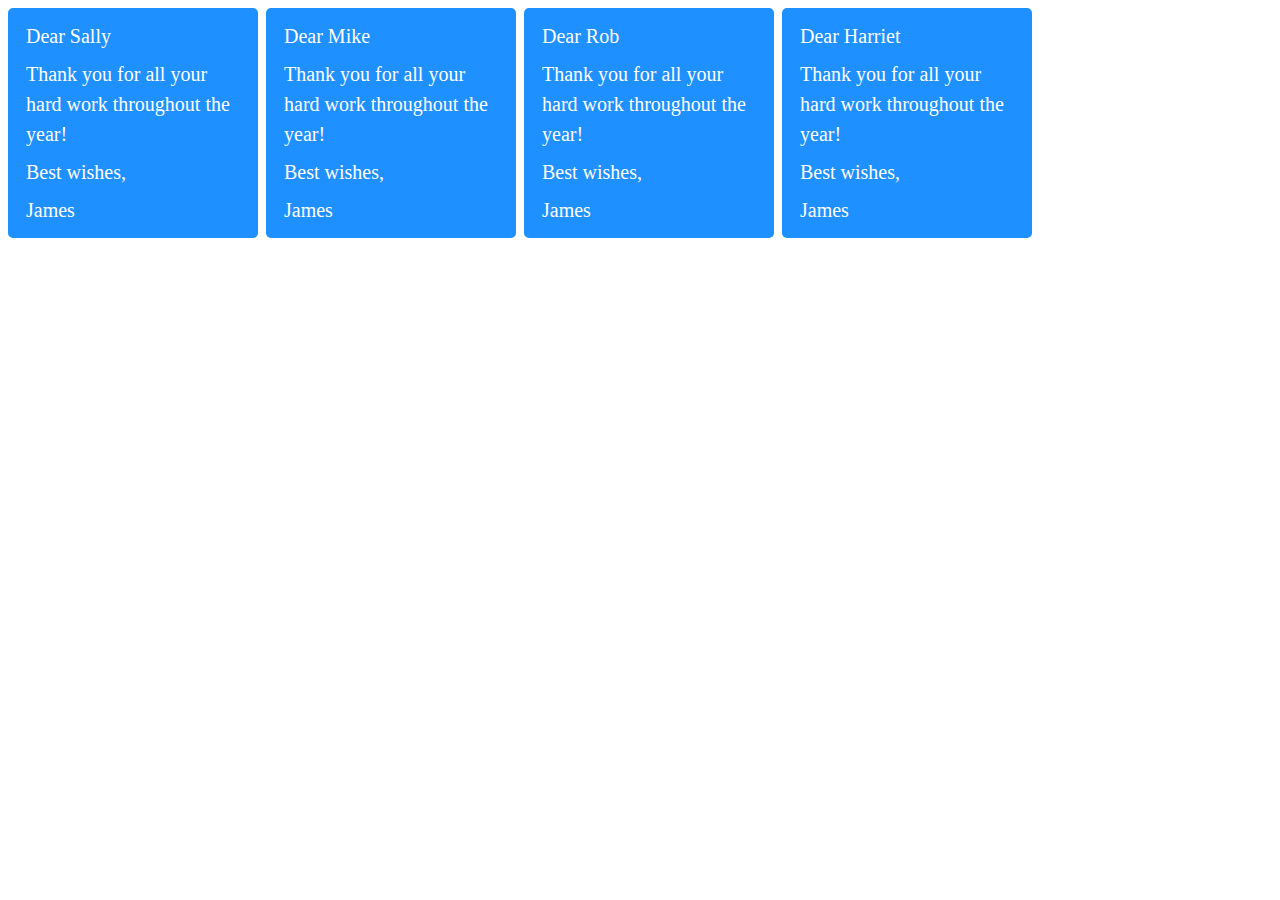
<file: rest-parameter-2/index.html>
<!DOCTYPE html>
<html lang="en">
  <head>
    <meta charset="UTF-8" />
    <meta http-equiv="X-UA-Compatible" content="IE=edge" />
    <meta name="viewport" content="width=device-width, initial-scale=1.0" />

    <link rel="stylesheet" href="index.css" />
    <title>Rest Parameter 2 practice</title>
  </head>
  <body>
    <div id="labels-container" class="labels-container"></div>
    <script src="index.js"></script>
  </body>
</html>
</file>
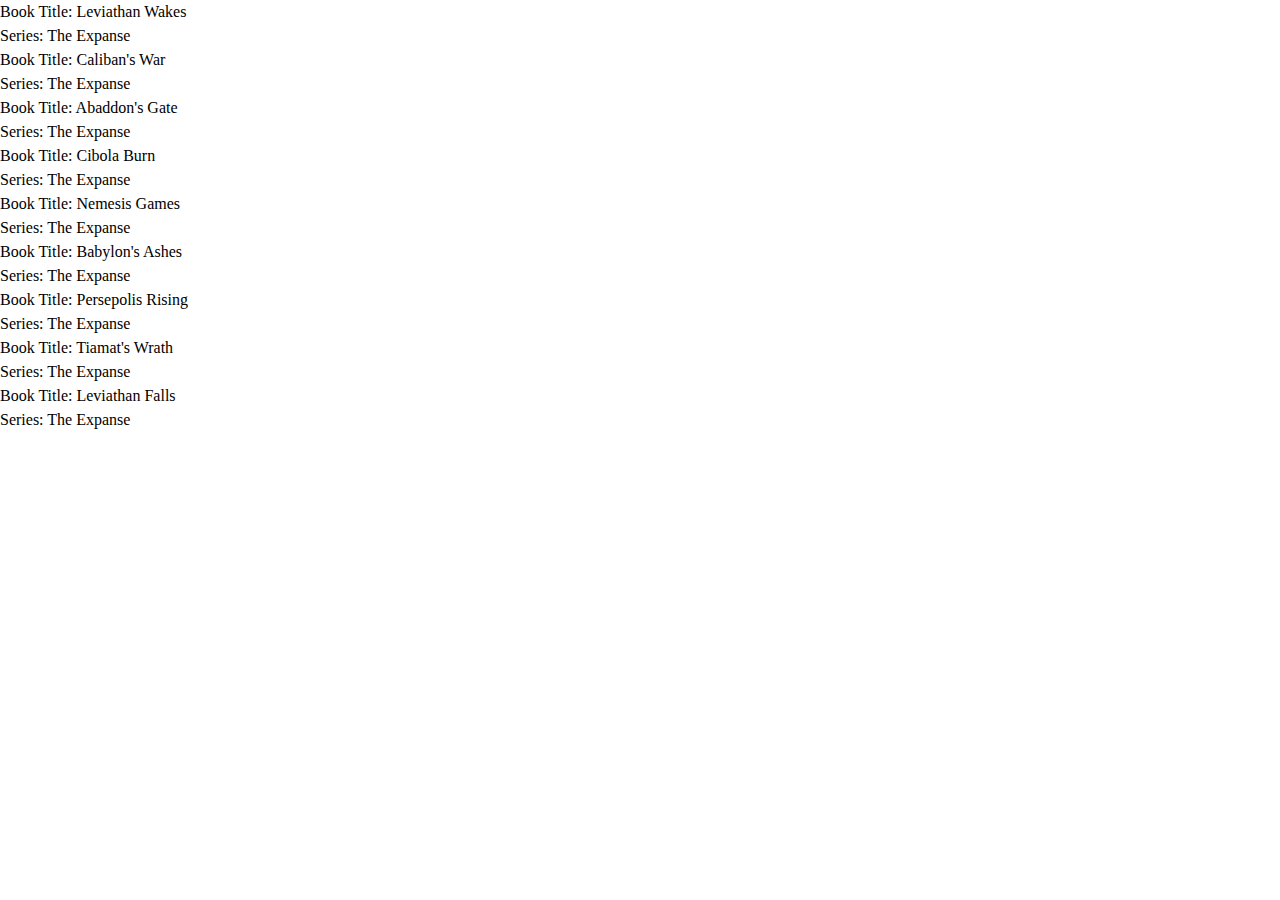
<file: rest-parameter-consolidation/index.html>
<!DOCTYPE html>
<html lang="en">
  <head>
    <meta charset="UTF-8" />
    <meta http-equiv="X-UA-Compatible" content="IE=edge" />
    <meta name="viewport" content="width=device-width, initial-scale=1.0" />

    <link rel="stylesheet" href="index.css" />
    <title>Rest Parameter Consolidation</title>
  </head>
  <body>
    <div id="book-shelf" class="book-shelf"></div>
    <script src="index.js"></script>
  </body>
</html>
</file>
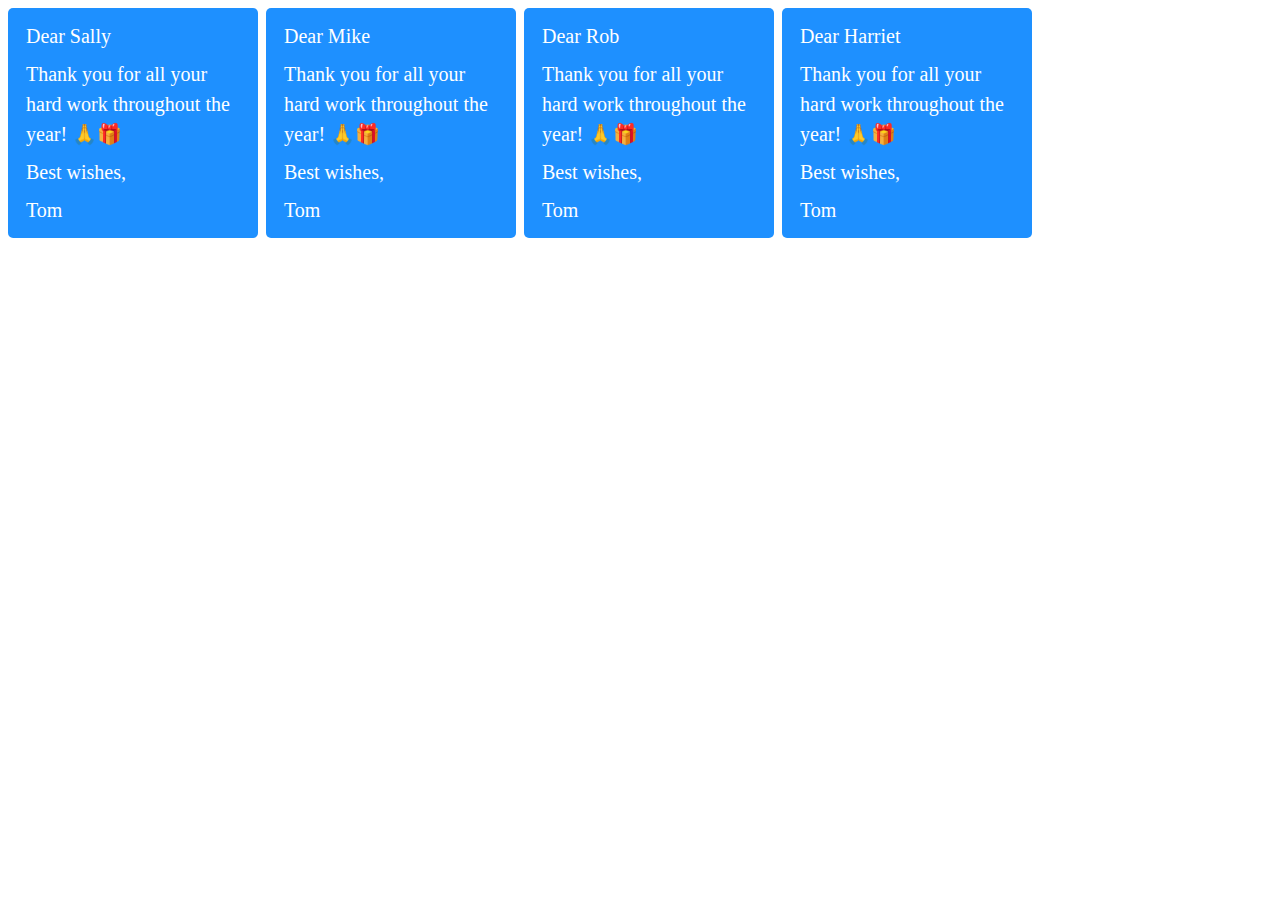
<file: rest-parameter/index.html>
<!DOCTYPE html>
<html lang="en">
  <head>
    <meta charset="UTF-8" />
    <meta http-equiv="X-UA-Compatible" content="IE=edge" />
    <meta name="viewport" content="width=device-width, initial-scale=1.0" />

    <link rel="stylesheet" href="index.css" />
    <title>title here</title>
  </head>
  <body>
    <div id="labels-container" class="labels-container"></div>
    <script src="index.js"></script>
  </body>
</html>
</file>
<file: rest-parameter-2/index.css>
/* Box sizing rules */
*,
*::before,
*::after {
  box-sizing: border-box;
}

/* Remove default margin */
body,
h1,
h2,
h3,
h4,
p,
figure,
blockquote,
dl,
dd {
  margin: 0;
}

/* Remove list styles on ul, ol elements with a list role, which suggests default styling will be removed */
ul[role="list"],
ol[role="list"] {
  list-style: none;
}

/* Set core root defaults */
html:focus-within {
  scroll-behavior: smooth;
}

/* Set core body defaults */
body {
  min-height: 100vh;
  text-rendering: optimizeSpeed;
  line-height: 1.5;
}

/* A elements that don't have a class get default styles */
a:not([class]) {
  text-decoration-skip-ink: auto;
}

/* Make images easier to work with */
img,
picture {
  max-width: 100%;
  display: block;
}

/* Inherit fonts for inputs and buttons */
input,
button,
textarea,
select {
  font: inherit;
}

/* Remove all animations, transitions and smooth scroll for people that prefer not to see them */
@media (prefers-reduced-motion: reduce) {
  html:focus-within {
    scroll-behavior: auto;
  }

  *,
  *::before,
  *::after {
    animation-duration: 0.01ms !important;
    animation-iteration-count: 1 !important;
    transition-duration: 0.01ms !important;
    scroll-behavior: auto !important;
  }
}
/* end of css reset */

html,
body {
  margin: 0;
  padding: 0;
  font-family: "Poppins";
}

.labels-container {
  display: flex;
  flex-wrap: wrap;
  gap: 8px;
  padding: 8px;
}

p {
  margin: 8px;
  font-size: 20px;
}

.label-card {
  border-radius: 5px;
  width: 250px;
  padding: 5px 10px;
  color: white;
  background-color: dodgerblue;
}
</file>
<file: rest-parameter-consolidation/index.css>
/* Box sizing rules */
*,
*::before,
*::after {
  box-sizing: border-box;
}

/* Remove default margin */
body,
h1,
h2,
h3,
h4,
p,
figure,
blockquote,
dl,
dd {
  margin: 0;
}

/* Remove list styles on ul, ol elements with a list role, which suggests default styling will be removed */
ul[role="list"],
ol[role="list"] {
  list-style: none;
}

/* Set core root defaults */
html:focus-within {
  scroll-behavior: smooth;
}

/* Set core body defaults */
body {
  min-height: 100vh;
  text-rendering: optimizeSpeed;
  line-height: 1.5;
}

/* A elements that don't have a class get default styles */
a:not([class]) {
  text-decoration-skip-ink: auto;
}

/* Make images easier to work with */
img,
picture {
  max-width: 100%;
  display: block;
}

/* Inherit fonts for inputs and buttons */
input,
button,
textarea,
select {
  font: inherit;
}

/* Remove all animations, transitions and smooth scroll for people that prefer not to see them */
@media (prefers-reduced-motion: reduce) {
  html:focus-within {
    scroll-behavior: auto;
  }

  *,
  *::before,
  *::after {
    animation-duration: 0.01ms !important;
    animation-iteration-count: 1 !important;
    transition-duration: 0.01ms !important;
    scroll-behavior: auto !important;
  }
}
/* end of css reset */
</file>
<file: rest-parameter/index.css>
/* Box sizing rules */
*,
*::before,
*::after {
  box-sizing: border-box;
}

/* Remove default margin */
body,
h1,
h2,
h3,
h4,
p,
figure,
blockquote,
dl,
dd {
  margin: 0;
}

/* Remove list styles on ul, ol elements with a list role, which suggests default styling will be removed */
ul[role="list"],
ol[role="list"] {
  list-style: none;
}

/* Set core root defaults */
html:focus-within {
  scroll-behavior: smooth;
}

/* Set core body defaults */
body {
  min-height: 100vh;
  text-rendering: optimizeSpeed;
  line-height: 1.5;
}

/* A elements that don't have a class get default styles */
a:not([class]) {
  text-decoration-skip-ink: auto;
}

/* Make images easier to work with */
img,
picture {
  max-width: 100%;
  display: block;
}

/* Inherit fonts for inputs and buttons */
input,
button,
textarea,
select {
  font: inherit;
}

/* Remove all animations, transitions and smooth scroll for people that prefer not to see them */
@media (prefers-reduced-motion: reduce) {
  html:focus-within {
    scroll-behavior: auto;
  }

  *,
  *::before,
  *::after {
    animation-duration: 0.01ms !important;
    animation-iteration-count: 1 !important;
    transition-duration: 0.01ms !important;
    scroll-behavior: auto !important;
  }
}
/* end of css reset */

html,
body {
  margin: 0;
  padding: 0;
  font-family: "Poppins";
}

.labels-container {
  display: flex;
  flex-wrap: wrap;
  gap: 8px;
  padding: 8px;
}

p {
  margin: 8px;
  font-size: 20px;
}

.label-card {
  border-radius: 5px;
  width: 250px;
  padding: 5px 10px;
  color: white;
  background-color: dodgerblue;
}
</file>
